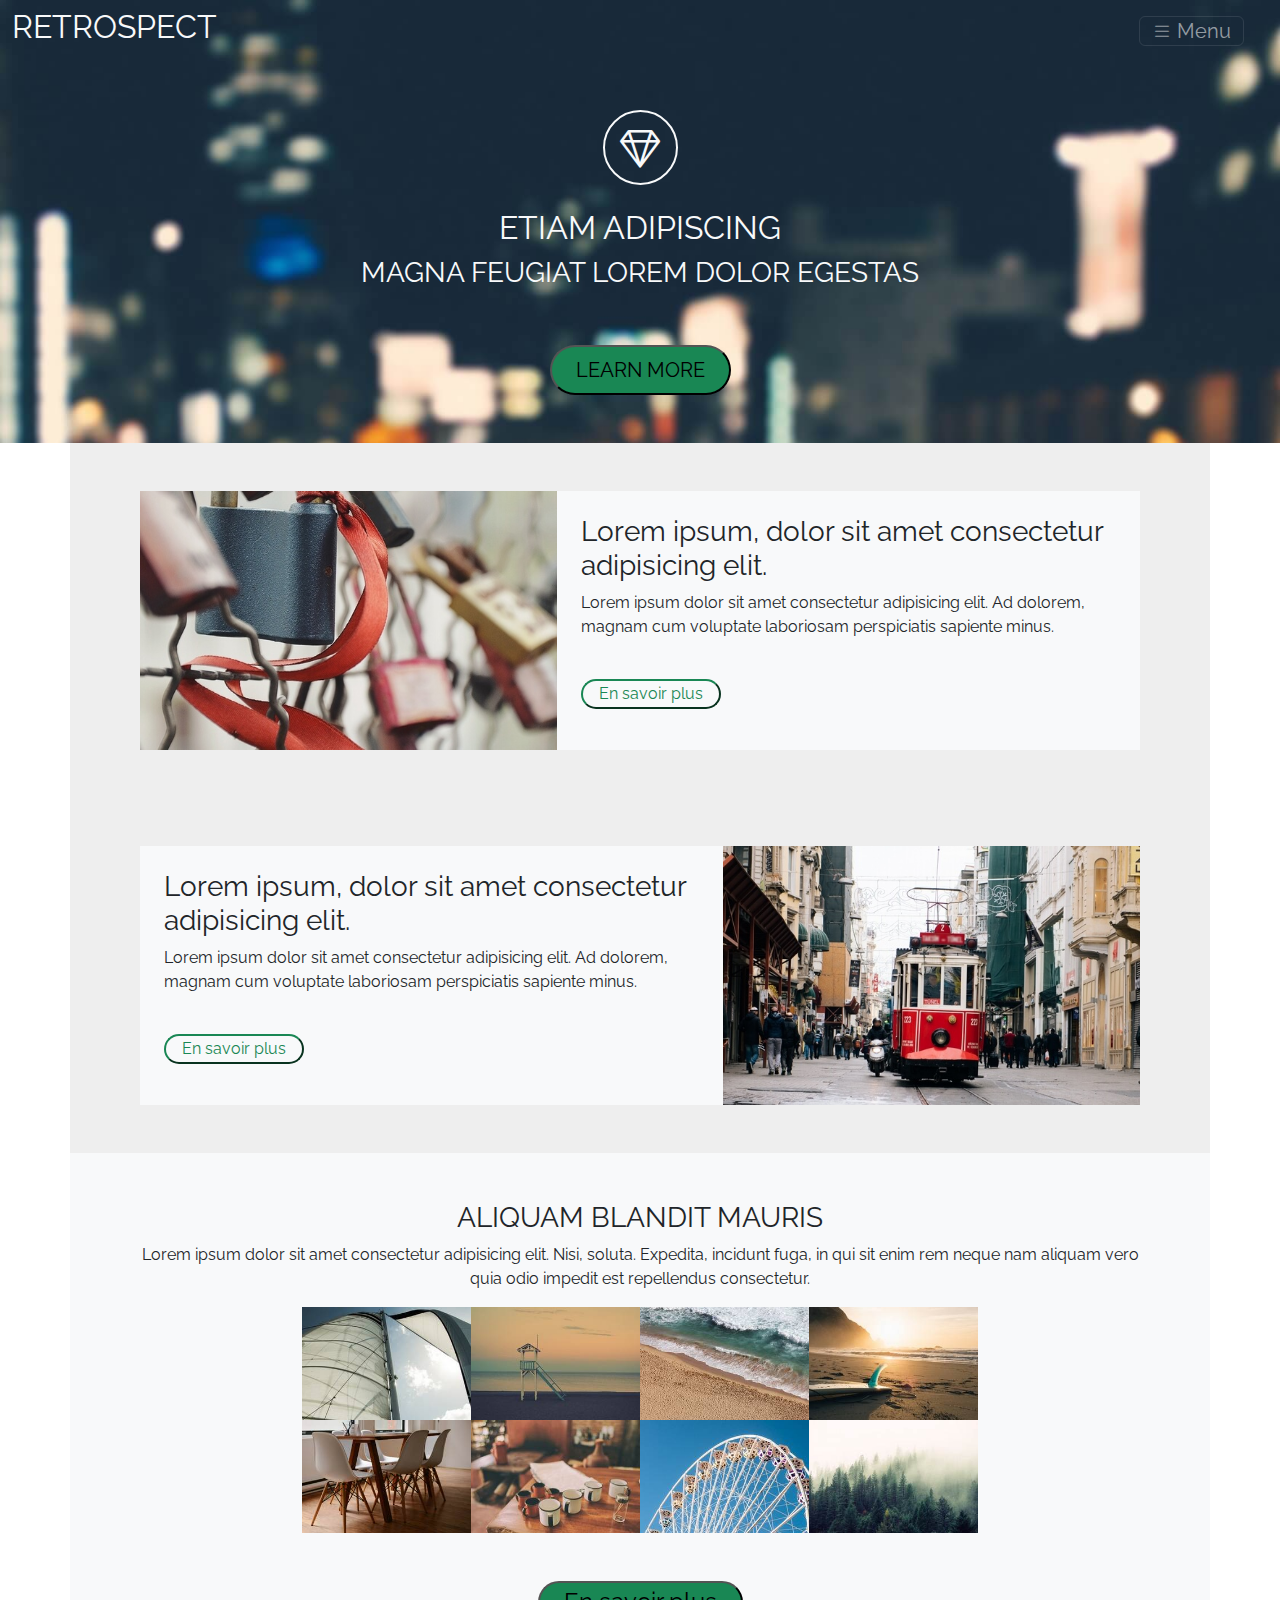
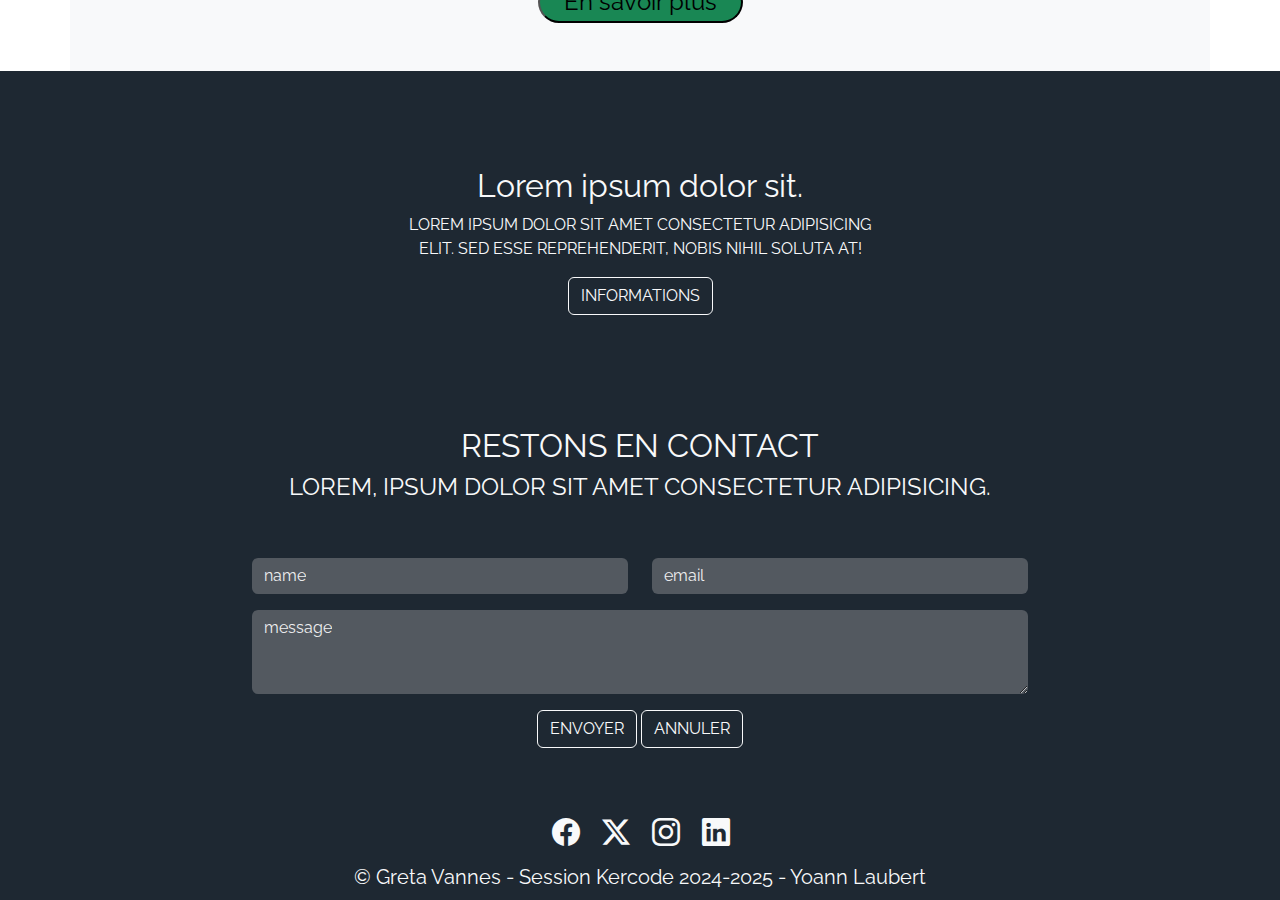
<file: index.html>
<!doctype html>
<html lang="fr">

<head>
  <meta charset="utf-8">
  <meta name="viewport" content="width=device-width, initial-scale=1">
  <title>RETROSPECT</title>
  <link rel="stylesheet" href="https://cdn.jsdelivr.net/npm/bootstrap-icons@1.11.3/font/bootstrap-icons.min.css">
  <link href="https://cdn.jsdelivr.net/npm/bootstrap@5.3.3/dist/css/bootstrap.min.css" rel="stylesheet"
    integrity="sha384-QWTKZyjpPEjISv5WaRU9OFeRpok6YctnYmDr5pNlyT2bRjXh0JMhjY6hW+ALEwIH" crossorigin="anonymous">
  <link rel="stylesheet" href="CSS/style.css">
</head>

<body>
  <header class="container-fluid accueil">

    <!-- NAVIGATION -->

    <nav class="navbar navbar-dark justify-content-between text-end">
      <h2 class="text-light">RETROSPECT</h2>
      <button class="navbar-toggler me-4" type="button" data-bs-toggle="collapse" data-bs-target="#monMenu">
        <i class="bi bi-list "> Menu</i>
      </button>
      <div class="collapse navbar-collapse justify-content-center me-4" id="monMenu">
        <ul class="navbar-nav">
          <li class="nav-item">
            <a class="nav-link active" href="#">ACCUEIL</a>
          </li>
          <li class="nav-item">
            <a class="nav-link" href="sejour.html">SEJOURS</a>
          </li>
          <li class="nav-item">
            <a class="nav-link" href="#">CONTACT</a>
          </li>

        </ul>
      </div>
    </nav>

    <!--PRESENTATION-->

    <section class="col-12 justify-content-center text-center mt-5 ">
      <div class=" rounded-circle border border-2 border-light col-1 m-auto" id="gem">
        <i class="bi bi-gem fs-1 text-light"></i>
      </div>
      <h2 class="text-light mt-4">ETIAM ADIPISCING</h2>
      <h3 class="text-light">MAGNA FEUGIAT LOREM DOLOR EGESTAS</h3>

      <button type="button" class="bg-success rounded-end-pill rounded-start-pill py-2 px-4 my-5 fs-5">LEARN MORE</button>
    </section>

  </header>

  <main class="container colorAccueil">
    <div class="info">
       <!-- BLOCK 1       -->
    <section class="row py-md-1 py-lg-5 col-sm-12 m-lg-0">
      <figure class="col-lg-5 col-md-12 g-0  px-0 mb-0  ">
        <img class="img-fluid" src="images/pic01.jpg" alt="Cadenas">
      </figure>
      <article class="col-lg-7 col-md-12 bg-light articleInfo p-4 ">
          <h3>Lorem ipsum, dolor sit amet consectetur adipisicing elit.</h3>
          <p>Lorem ipsum dolor sit amet consectetur adipisicing elit. Ad dolorem, magnam cum voluptate laboriosam
            perspiciatis sapiente minus.</p>
          <button type="button"
            class="bg-transparent border-success rounded-end-pill rounded-start-pill px-3 mt-4 text-success">En
            savoir plus</button>
      </article>
    </section>

    <!-- BLOCK 2  -->

    <section class="row py-5 col-sm-12 m-lg-0">
      <figure class="col-lg-5 col-md-12 g-0 pe-0 mb-0 order-lg-last order-md-first  ">
        <img class="img-fluid " src="images/pic02.jpg" alt="Cadenas">
      </figure>
      <article class=" col-lg-7 col-md-12 bg-light articleInfo p-4 order-lg-first order-md-last">
          <h3>Lorem ipsum, dolor sit amet consectetur adipisicing elit.</h3>
          <p>Lorem ipsum dolor sit amet consectetur adipisicing elit. Ad dolorem, magnam cum voluptate laboriosam
            perspiciatis sapiente minus.</p>
          <button type="button"
            class="bg-transparent border-success rounded-end-pill rounded-start-pill px-3 mt-4 text-success">En
            savoir plus</button>
      </article>
      
    </section>


    </div>

   

    

    <!-- BLOCK 3   -->

    <section class="row bg-light" id="presentGallerie">
      <div class="col-12 mx-auto text-center mt-5 ">
        <h3>ALIQUAM BLANDIT MAURIS</h3>
        <p class="mx-5">Lorem ipsum dolor sit amet consectetur adipisicing elit. Nisi, soluta. Expedita, incidunt fuga,
          in qui sit enim rem neque nam aliquam vero quia odio impedit est repellendus consectetur.</p>
      </div>

      <div class="photoGallerie m-auto text-center">
        <figure class="row m-0">
          <img class="col-sm-12 col-md-6 col-lg-3 m-0 p-0" src="images/pic03.jpg" alt="">
          <img class="col-sm-12 col-md-6 col-lg-3 m-0 p-0" src="images/pic04.jpg" alt="">
          <img class="col-sm-12 col-md-6 col-lg-3 m-0 p-0" src="images/pic05.jpg" alt="">
          <img class="col-sm-12 col-md-6 col-lg-3 m-0 p-0" src="images/pic06.jpg" alt="">
        </figure>
        <figure class="row m-0">
          <img class="col-sm-12 col-md-6 col-lg-3 m-0 p-0" src="images/pic07.jpg" alt="">
          <img class="col-sm-12 col-md-6 col-lg-3 m-0 p-0" src="images/pic08.jpg" alt="">
          <img class="col-sm-12 col-md-6 col-lg-3 m-0 p-0" src="images/pic09.jpg" alt="">
          <img class="col-sm-12 col-md-6 col-lg-3 m-0 p-0" src="images/pic10.jpg" alt="">
        </figure>

        <button type="button" class="bg-success rounded-end-pill rounded-start-pill px-4 mx-auto my-5 fs-4">En savoir
          plus</button>
      </div>
    </section>



  </main>

  <!-- FOOTER AVEC FORMULAIRE -->



  <footer class="container-fluid pt-5">

    <aside class="text-center text-light py-5 m-auto">
      <h2>Lorem ipsum dolor sit.</h2>
      <p class="text-uppercase">Lorem ipsum dolor sit amet consectetur adipisicing elit. Sed esse reprehenderit, nobis nihil soluta at!</p>
      <button type="submit" class="btn bg-transparent border-light text-light mb-3">INFORMATIONS</button>
    </aside>

    <section class="row formulaire m-auto">

      <div class="text-center text-light my-5">
        <h2>RESTONS EN CONTACT</h2>
      <h4 class="text-uppercase">Lorem, ipsum dolor sit amet consectetur adipisicing.</h4>
      </div>
      
      <div class="col-6 mb-3">
       
        <input type="name" class="form-control bg-transparent border-light text-light focus-ring-light" id="exampleFormControlInput1" placeholder="name" >
      </div>
      <div class=" col-6">
        
        <input type="email" class="form-control bg-transparent border-light text-light  focus-ring-light focus" id="exampleFormControlInput2" placeholder="email" >
      </div>
      <div class="col-12 mb-3">
        <textarea class="form-control bg-transparent border-light text-light" id="exampleFormControlTextarea1" rows="3" placeholder="message"  ></textarea>
      </div>
      <div class="col-auto m-auto">
        <button type="submit" class="btn bg-transparent border-light text-light mb-3">ENVOYER</button>
        <button type="submit" class="btn btn-primary bg-transparent border-light text-light mb-3">ANNULER</button>
      </div>
    </section>
    <section>
      <div class="row text-center m-auto fs-3 reseau text-light mt-5">
        <i class="col-3 bi bi-facebook"></i>
        <i class="col-3 bi bi-twitter-x"></i>
        <i class="col-3 bi bi-instagram"></i>
        <i class="col-3 bi bi-linkedin"></i>
      </div>
      <p class="text-center m-auto fs-5 text-light py-2">&copy; Greta Vannes - Session Kercode 2024-2025 - Yoann Laubert</p>
    </section>
   

  </footer>

  <script src="https://cdn.jsdelivr.net/npm/bootstrap@5.3.3/dist/js/bootstrap.bundle.min.js"
    integrity="sha384-YvpcrYf0tY3lHB60NNkmXc5s9fDVZLESaAA55NDzOxhy9GkcIdslK1eN7N6jIeHz"
    crossorigin="anonymous"></script>
</body>

</html>
</file>
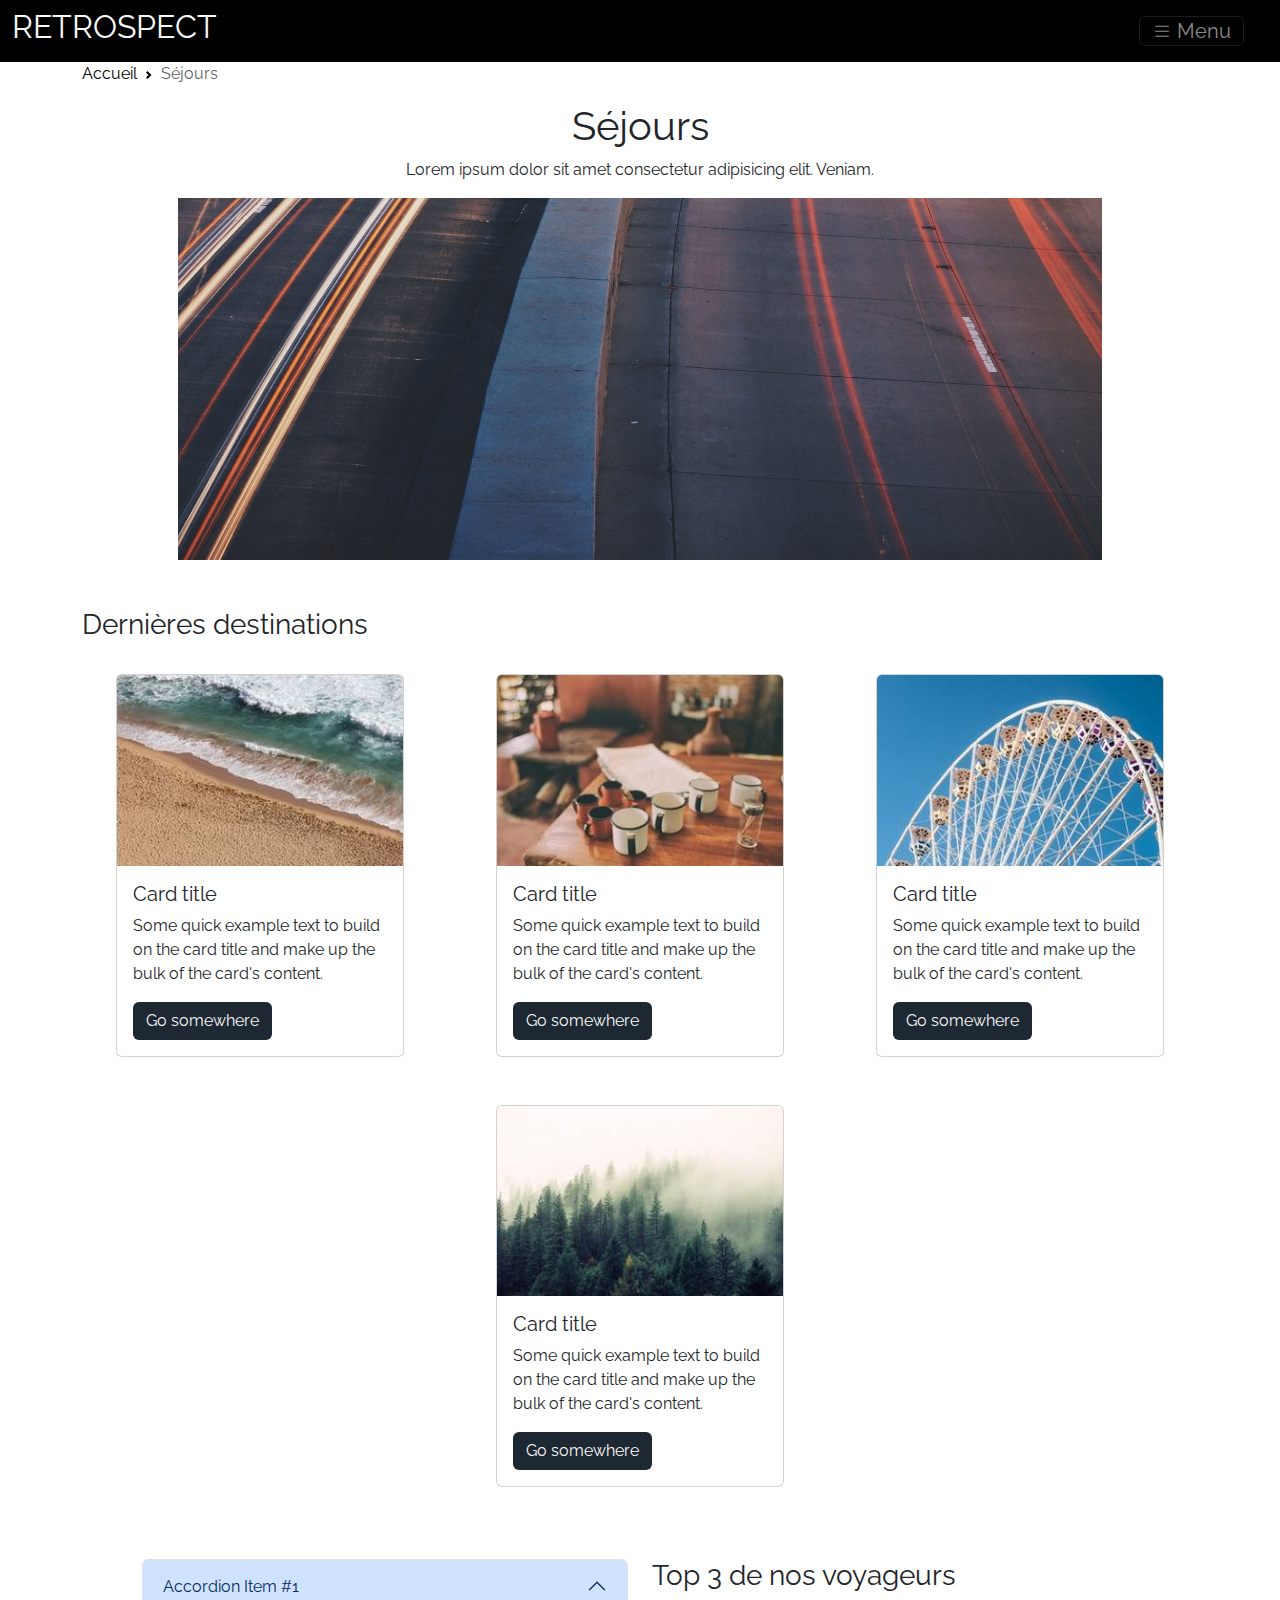
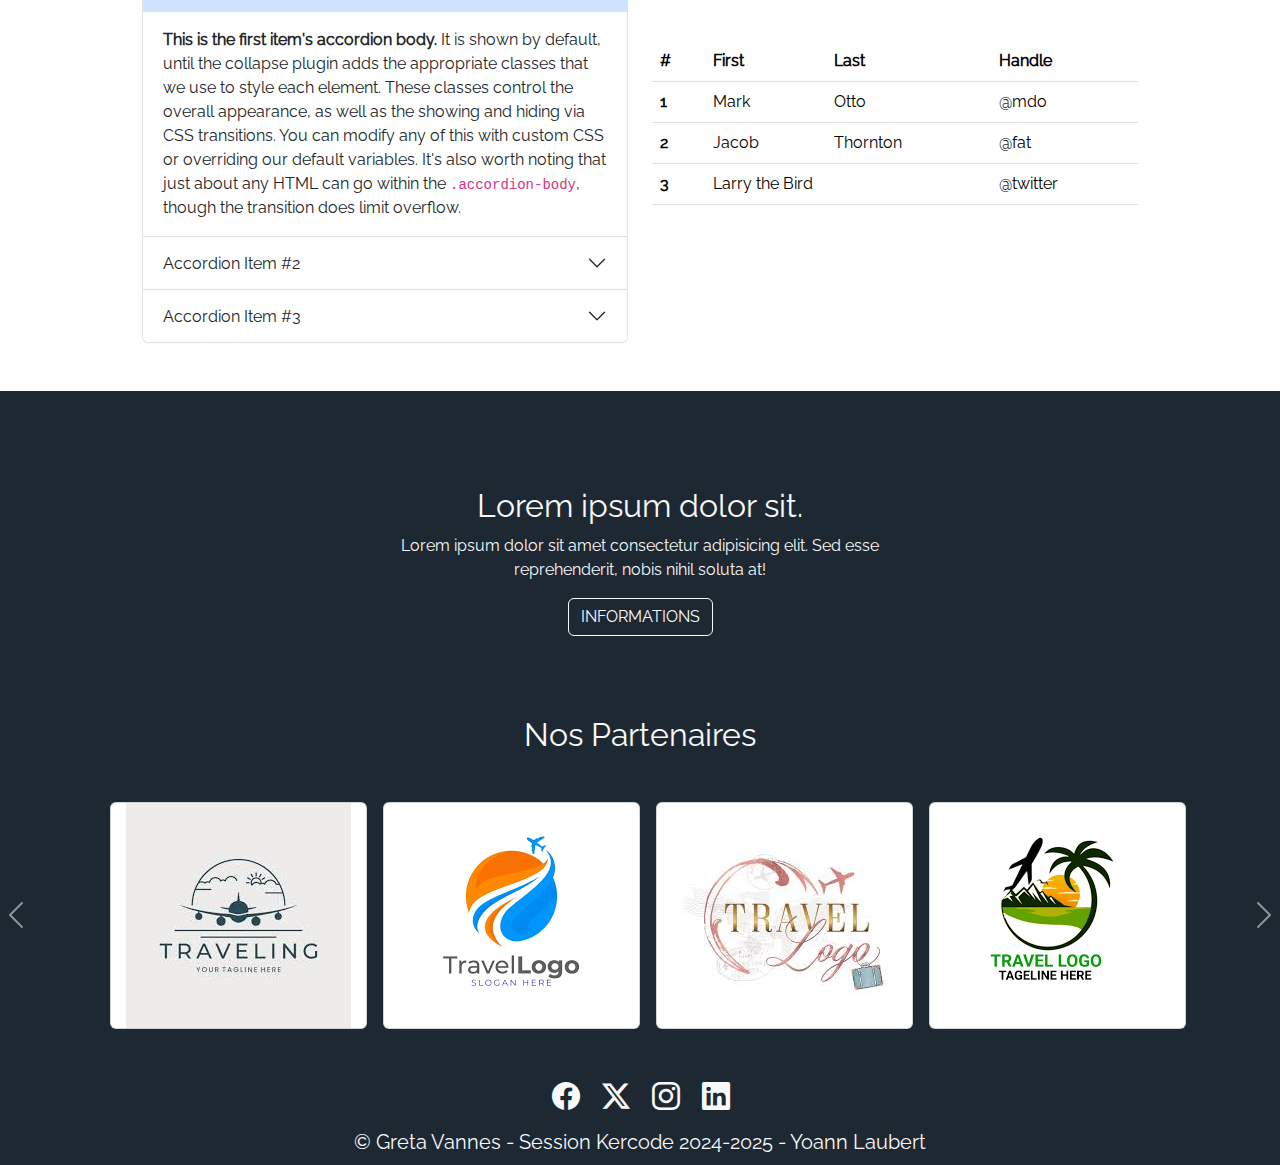
<file: sejour.html>
<!doctype html>
<html lang="fr">

<head>
  <meta charset="utf-8">
  <meta name="viewport" content="width=device-width, initial-scale=1">
  <title>RETROSPECT</title>
  <link rel="stylesheet" href="https://cdn.jsdelivr.net/npm/bootstrap-icons@1.11.3/font/bootstrap-icons.min.css">
  <link href="https://cdn.jsdelivr.net/npm/bootstrap@5.3.3/dist/css/bootstrap.min.css" rel="stylesheet"
    integrity="sha384-QWTKZyjpPEjISv5WaRU9OFeRpok6YctnYmDr5pNlyT2bRjXh0JMhjY6hW+ALEwIH" crossorigin="anonymous">
  <link rel="stylesheet" href="CSS/style.css">
  <script src="script/carousel.js" defer></script>
</head>

<body>
  <header class="container-fluid bg-black">

    <!-- NAVIGATION -->

    <nav class="navbar navbar-dark justify-content-between text-end">
      <h2 class="text-light">RETROSPECT</h2>
      <button class="navbar-toggler me-4" type="button" data-bs-toggle="collapse" data-bs-target="#monMenu">
        <i class="bi bi-list"> Menu</i>
      </button>
      <div class="collapse navbar-collapse justify-content-center me-4" id="monMenu">
        <ul class="navbar-nav">
          <li class="nav-item">
            <a class="nav-link active" href="#">ACCUEIL</a>
          </li>
          <li class="nav-item">
            <a class="nav-link" href="sejour.html">SEJOURS</a>
          </li>
          <li class="nav-item">
            <a class="nav-link" href="#">CONTACT</a>
          </li>

        </ul>
      </div>
    </nav>

    </header>

    <main class="container-xl">

        <!-- FIL D'ARIANE -->
          <nav style="--bs-breadcrumb-divider: url(&#34;data:image/svg+xml,%3Csvg xmlns='http://www.w3.org/2000/svg' width='8' height='8'%3E%3Cpath d='M2.5 0L1 1.5 3.5 4 1 6.5 2.5 8l4-4-4-4z' fill='currentColor'/%3E%3C/svg%3E&#34;);" aria-label="breadcrumb">
            <ol class="breadcrumb">
              <li class="breadcrumb-item"><a href="index.html">Accueil</a></li>
              <li class="breadcrumb-item active" aria-current="page">Séjours</li>
            </ol>
          </nav>

          <section class="text-center m-auto mx-5 px-5 mb-5">
            <h1>Séjours</h1>
            <p>Lorem ipsum dolor sit amet consectetur adipisicing elit. Veniam.</p>
            <img class="img-fluid d-lg-block d-none d-sm-none " src="images/pic11.jpg" alt="Séjours">
          </section>

          <section class="row">
            <h3 class="col-12">Dernières destinations</h3>
             <article class="row g-0 m-auto">
                <div class="card col-12 col-sm-12 col-md-6 col-lg-3 my-4 mx-auto" style="width: 18rem;">
                    <img src="images/pic05.jpg" class="card-img-top" alt="...">
                    <div class="card-body">
                      <h5 class="card-title">Card title</h5>
                      <p class="card-text">Some quick example text to build on the card title and make up the bulk of the card's content.</p>
                      <a href="#" class="btn btn-card text-light">Go somewhere</a>
                    </div>
                  </div>
                <div class="card col-12 col-sm-12 col-md-6 col-lg-3  my-4 mx-auto" style="width: 18rem;">
                    <img src="images/pic08.jpg" class="card-img-top" alt="...">
                    <div class="card-body">
                      <h5 class="card-title">Card title</h5>
                      <p class="card-text">Some quick example text to build on the card title and make up the bulk of the card's content.</p>
                      <a href="#" class="btn btn-card text-light">Go somewhere</a>
                    </div>
                  </div>
                <div class="card col-12 col-sm-12 col-md-6 col-lg-3 my-4 mx-auto" style="width: 18rem;">
                    <img src="images/pic09.jpg" class="card-img-top" alt="...">
                    <div class="card-body">
                      <h5 class="card-title">Card title</h5>
                      <p class="card-text">Some quick example text to build on the card title and make up the bulk of the card's content.</p>
                      <a href="#" class="btn btn-card text-light">Go somewhere</a>
                    </div>
                  </div>
                <div class="card col-12 col-sm-12 col-md-6 col-lg-3 my-4 mx-auto" style="width: 18rem;">
                    <img src="images/pic10.jpg" class="card-img-top" alt="...">
                    <div class="card-body">
                      <h5 class="card-title">Card title</h5>
                      <p class="card-text">Some quick example text to build on the card title and make up the bulk of the card's content.</p>
                      <a href="#" class="btn btn-card text-light">Go somewhere</a>
                    </div>
                  </div>
             </article>
          </section>


          <!-- INFORMATIONS SEJOURS -->
          <section class="row m-5">

            <!-- ACCORDIONS -->
            <article class="col-sm-12 col-lg-6">
                <div class="accordion" id="accordionExample">
                    <div class="accordion-item">
                      <h2 class="accordion-header" id="headingOne">
                        <button class="accordion-button" type="button" data-bs-toggle="collapse" data-bs-target="#collapseOne" aria-expanded="true" aria-controls="collapseOne">
                          Accordion Item #1
                        </button>
                      </h2>
                      <div id="collapseOne" class="accordion-collapse collapse show" aria-labelledby="headingOne" data-bs-parent="#accordionExample">
                        <div class="accordion-body">
                          <strong>This is the first item's accordion body.</strong> It is shown by default, until the collapse plugin adds the appropriate classes that we use to style each element. These classes control the overall appearance, as well as the showing and hiding via CSS transitions. You can modify any of this with custom CSS or overriding our default variables. It's also worth noting that just about any HTML can go within the <code>.accordion-body</code>, though the transition does limit overflow.
                        </div>
                      </div>
                    </div>
                    <div class="accordion-item">
                      <h2 class="accordion-header" id="headingTwo">
                        <button class="accordion-button collapsed" type="button" data-bs-toggle="collapse" data-bs-target="#collapseTwo" aria-expanded="false" aria-controls="collapseTwo">
                          Accordion Item #2
                        </button>
                      </h2>
                      <div id="collapseTwo" class="accordion-collapse collapse" aria-labelledby="headingTwo" data-bs-parent="#accordionExample">
                        <div class="accordion-body">
                          <strong>This is the second item's accordion body.</strong> It is hidden by default, until the collapse plugin adds the appropriate classes that we use to style each element. These classes control the overall appearance, as well as the showing and hiding via CSS transitions. You can modify any of this with custom CSS or overriding our default variables. It's also worth noting that just about any HTML can go within the <code>.accordion-body</code>, though the transition does limit overflow.
                        </div>
                      </div>
                    </div>
                    <div class="accordion-item">
                      <h2 class="accordion-header" id="headingThree">
                        <button class="accordion-button collapsed" type="button" data-bs-toggle="collapse" data-bs-target="#collapseThree" aria-expanded="false" aria-controls="collapseThree">
                          Accordion Item #3
                        </button>
                      </h2>
                      <div id="collapseThree" class="accordion-collapse collapse" aria-labelledby="headingThree" data-bs-parent="#accordionExample">
                        <div class="accordion-body">
                          <strong>This is the third item's accordion body.</strong> It is hidden by default, until the collapse plugin adds the appropriate classes that we use to style each element. These classes control the overall appearance, as well as the showing and hiding via CSS transitions. You can modify any of this with custom CSS or overriding our default variables. It's also worth noting that just about any HTML can go within the <code>.accordion-body</code>, though the transition does limit overflow.
                        </div>
                      </div>
                    </div>
                  </div>

            </article>
            
             <!-- TABLE -->
            <article class="col-sm-12 col-lg-6 mt-lg-0 mt-5 ms-lg-0 ms-0 d-none d-lg-block">
                <h3 class="mb-5">Top 3 de nos voyageurs</h3>
                <table class="table">
                    <thead>
                      <tr>
                        <th scope="col">#</th>
                        <th scope="col">First</th>
                        <th scope="col">Last</th>
                        <th scope="col">Handle</th>
                      </tr>
                    </thead>
                    <tbody>
                      <tr>
                        <th scope="row">1</th>
                        <td>Mark</td>
                        <td>Otto</td>
                        <td>@mdo</td>
                      </tr>
                      <tr>
                        <th scope="row">2</th>
                        <td>Jacob</td>
                        <td>Thornton</td>
                        <td>@fat</td>
                      </tr>
                      <tr>
                        <th scope="row">3</th>
                        <td colspan="2">Larry the Bird</td>
                        <td>@twitter</td>
                      </tr>
                    </tbody>
                  </table>
            </article>


          </section>
          
    </main>


  <!-- FOOTER AVEC FORMULAIRE -->



  <footer class="container-fluid pt-5">

    <aside class="text-center text-light py-5 m-auto">
      <h2>Lorem ipsum dolor sit.</h2>
      <p>Lorem ipsum dolor sit amet consectetur adipisicing elit. Sed esse reprehenderit, nobis nihil soluta at!</p>
      <button type="submit" class="btn bg-transparent border-light text-light mb-3">INFORMATIONS</button>
    </aside>

    <!-- PARTENAIRE -->
    <figure>
        <div class="container text-center my-3">
            <h2 class="font-weight-light text-light">Nos Partenaires</h2>
            <div class="row mx-auto mt-5 mb-auto justify-content-center">
                <div id="recipeCarousel" class="carousel slide" data-bs-ride="carousel">
                    <div class="carousel-inner" role="listbox">
                        <div class="carousel-item active mx-2">
                            <div class="col-md-3">
                                <div class="card mx-2">
                                    <div class="card-img">
                                        <img src="images/LOGO/logo1.jpg" class="img-fluid">
                                    </div>
                                </div>
                            </div>
                        </div>
                        <div class="carousel-item">
                            <div class="col-md-3">
                                <div class="card mx-2">
                                    <div class="card-img">
                                        <img src="images/LOGO/logo2.png" class="img-fluid">
                                    </div>
                                </div>
                            </div>
                        </div>
                        <div class="carousel-item">
                            <div class="col-md-3">
                                <div class="card mx-2">
                                    <div class="card-img">
                                        <img src="images/LOGO/logo3.jpg" class="img-fluid">
                                    </div>
                                    
                                </div>
                            </div>
                        </div>
                        <div class="carousel-item">
                            <div class="col-md-3">
                                <div class="card mx-2">
                                    <div class="card-img">
                                        <img src="images/LOGO/logo4.png" class="img-fluid">
                                    </div>
                                    
                                </div>
                            </div>
                        </div>
                        <div class="carousel-item">
                            <div class="col-md-3">
                                <div class="card mx-2">
                                    <div class="card-img">
                                        <img src="images/LOGO/logo5.jpg" class="img-fluid">
                                    </div>
                                    
                                </div>
                            </div>
                        </div>
                        <div class="carousel-item">
                            <div class="col-md-3">
                                <div class="card ">
                                    <div class="card-img">
                                        <img src="images/LOGO/logo6.png" class="img-fluid">
                                    </div>
                                    
                                </div>
                            </div>
                        </div>
                    </div>

                    <a class="carousel-control-prev bg-transparent w-aut " href="#recipeCarousel" role="button" data-bs-slide="prev">
                        <span class="carousel-control-prev-icon" aria-hidden="true"></span>
                    </a>

                    <a class="carousel-control-next bg-transparent w-aut" href="#recipeCarousel" role="button" data-bs-slide="next">
                        <span class="carousel-control-next-icon" aria-hidden="true"></span>
                    </a>
                </div>
            </div>
        </div>
    </figure>

    <section>
      <div class="row text-center m-auto fs-3 reseau text-light mt-5">
        <i class="col-3 bi bi-facebook"></i>
        <i class="col-3 bi bi-twitter-x"></i>
        <i class="col-3 bi bi-instagram"></i>
        <i class="col-3 bi bi-linkedin"></i>
      </div>
      <p class="text-center m-auto fs-5 text-light py-2">&copy; Greta Vannes - Session Kercode 2024-2025 - Yoann Laubert</p>
    </section>
  </footer>

  <script src="https://cdn.jsdelivr.net/npm/bootstrap@5.3.3/dist/js/bootstrap.bundle.min.js"
    integrity="sha384-YvpcrYf0tY3lHB60NNkmXc5s9fDVZLESaAA55NDzOxhy9GkcIdslK1eN7N6jIeHz"
    crossorigin="anonymous"></script>
</body>

</html>
</file>
<file: CSS/style.css>
/* raleway-regular - latin */
@font-face {
    font-display: swap;
    /* Check https://developer.mozilla.org/en-US/docs/Web/CSS/@font-face/font-display for other options. */
    font-family: 'Raleway';
    font-style: normal;
    font-weight: 400;
    src: url('../fonts/raleway-v34-latin-regular.woff2') format('woff2');
    /* Chrome 36+, Opera 23+, Firefox 39+, Safari 12+, iOS 10+ */
}

body {
    font-family: 'Raleway';
}

a {
    color: black;
    text-decoration: none;
}

i {
    font-style: normal;
}

.accueil {
    background-image: url(/images/banner.jpg);
    background-size: cover;
    min-height: 400px;
}

#gem {
    width: 75px;
    height: 75px;
    padding: 8px;
}

.colorAccueil {
    background-color: #eee;
}

.articleInfo {
    height: auto;
}

.photoGallerie {
    width: 700px;
}

.info {
    max-width: 1000px;
    margin: auto;
}

footer {
    background-color: #1e2832;
}

aside {
    max-width: 500px;
}

.formulaire {
    width: 800px;
}

.form-control::placeholder {
    color: white;
    opacity: 0.9;
}

.form-control:focus {
    background: #8a949c !important;
    outline: none!important;
    box-shadow: none;
    border: 2px solid #363d43;
}

.form-control{
    background: rgb(83, 89, 96)!important;
    outline: none!important;
    box-shadow: none;
    border: none;
}

.reseau {
    max-width: 200px;
}

.btn-card{
    background-color: #1e2832;
}
.btn-card:hover{
    background-color: #364452;
}

.carousel-control-prev{
    left: -150px;
}
.carousel-control-next{
    right: -150px;
}

@media (max-width: 767px) {
    .carousel-inner .carousel-item > div {
        display: none;
    }
    .carousel-inner .carousel-item > div:first-child {
        display: block;
    }
}

.carousel-inner .carousel-item.active,
.carousel-inner .carousel-item-next,
.carousel-inner .carousel-item-prev {
    display: flex;
}

/* medium and up screens */
@media (min-width: 768px) {
    
    .carousel-inner .carousel-item-end.active,
    .carousel-inner .carousel-item-next {
      transform: translateX(25%);
    }
    
    .carousel-inner .carousel-item-start.active, 
    .carousel-inner .carousel-item-prev {
      transform: translateX(-25%);
    }
}

.carousel-inner .carousel-item-end,
.carousel-inner .carousel-item-start { 
  transform: translateX(0);
}
</file>
